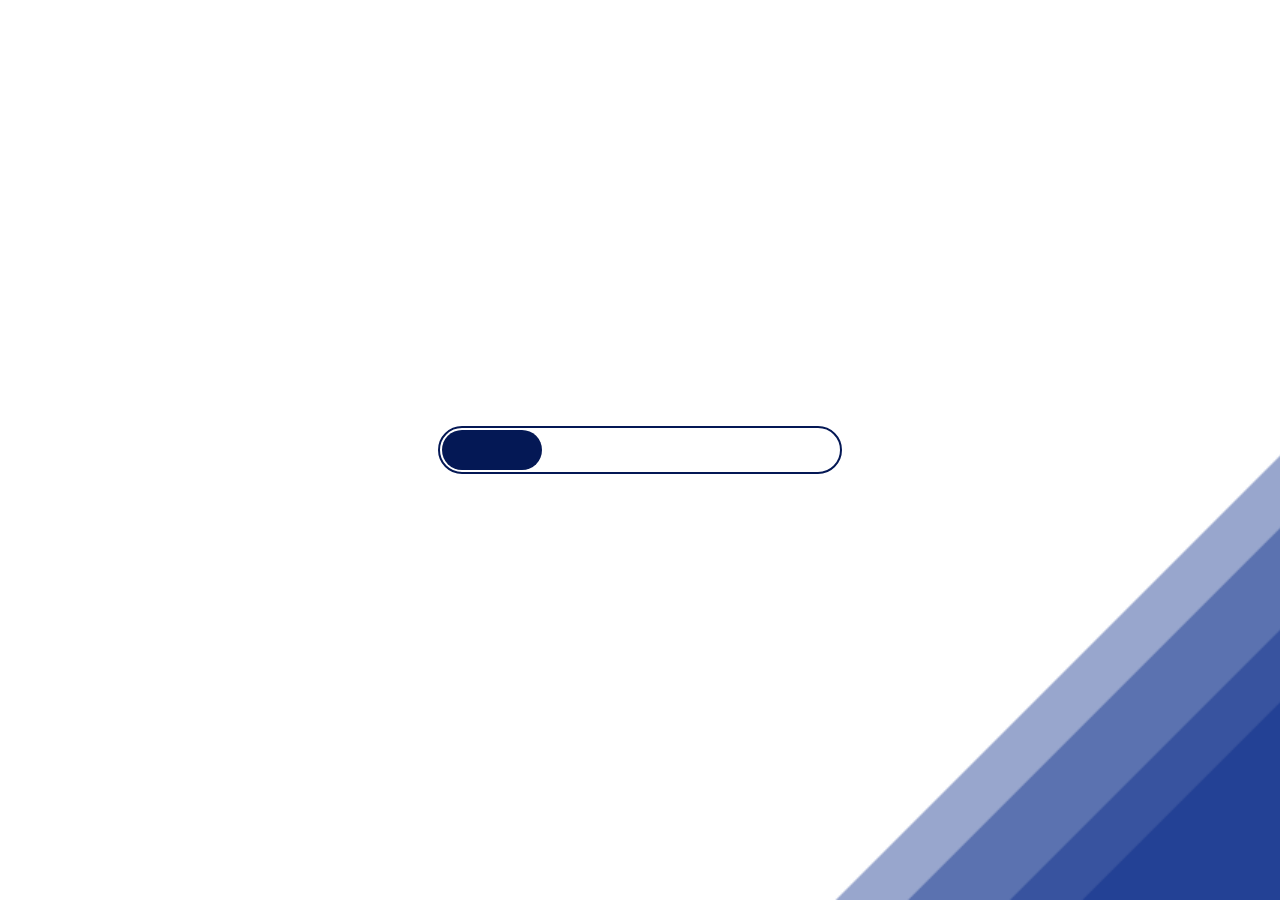
<file: frontend/index.html>
<!DOCTYPE html>
<html lang="pt-br">
<head>
    <meta charset="UTF-8">
    <meta http-equiv="X-UA-Compatible" content="IE=edge">
    <meta name="viewport" content="width=device-width, initial-scale=1.0">
    <title>Sistema 3S</title>
    <link href="https://cdn.jsdelivr.net/npm/bootstrap@5.3.2/dist/css/bootstrap.min.css" rel="stylesheet" integrity="sha384-T3c6CoIi6uLrA9TneNEoa7RxnatzjcDSCmG1MXxSR1GAsXEV/Dwwykc2MPK8M2HN" crossorigin="anonymous">
    <link rel="shortcut icon" href="assets/img/favicon.png" type="image/x-icon">
    <link rel="stylesheet" href="assets/css/loaders/loader2.css">
    <link rel="stylesheet" href="assets/css/login.css">
</head>
<body>
    <div class="login col-md-12 hide" id="conteudo">
        <div class="container">
            <div clas="row justify-content-center" style="margin-left: 15px">
                <img src="assets/img/LOGO.png" alt="logo da 3S" style="width: 400px;">
            </div>
            <div class="row" style="min-width: 458px;">
                <div class="row justify-content-center">
                    <div style="width: 400px;" class="row justify-content-center">
                        <div id="subPainel">
                            <div id="subPainel2">
                                <!-- <form method="POST" action="_php/CRUD/login.php"> -->
                                    <div id="linhaUser" class="linhas">
                                        <span>Usuário:</span>
                                        <input type="text" name="usuario" id="usuario" placeholder="Nome de usuário" required pattern="[A-Za-z0-9._<>`´À-ÖØ-öø-ÿ ]+" maxlength="20">
                                    </div>
                                    <div id="linhaSenha" class="linhas">
                                        <span>Senha:</span>
                                        <input type="password" name="senha" id="senha" placeholder="*******************" required pattern="[A-Za-z0-9]+" maxlength="20">
                                    </div>
                                    <div class="mb-1" id="stlyLogin">
                                        <button id="btnLogin" class="btn btn-outline-primary m-auto">
                                            Login
                                        </button>
                                    </div>
                                <!-- </form> -->
                                <div id="btnCadastrar">
                                    <span>
                                        <a href="cadastrar.html" class="nav-link active">Cadastre-se aqui</a>
                                    </span>
                                </div>
                            </div>
                        </div>
                    </div>
                </div>
            </div>
        </div>
    </div>

    <div class="loader" id="loader">
        <div class="c-loader"></div>
    </div>
    
    <script src="https://code.jquery.com/jquery-3.6.4.min.js"></script>
    <script src="https://cdn.jsdelivr.net/npm/bootstrap@5.3.2/dist/js/bootstrap.bundle.min.js"></script>

    <script src="assets/js/geral.js"></script>
    <script src="assets/js/index.js"></script>
</body>
</html>
</file>
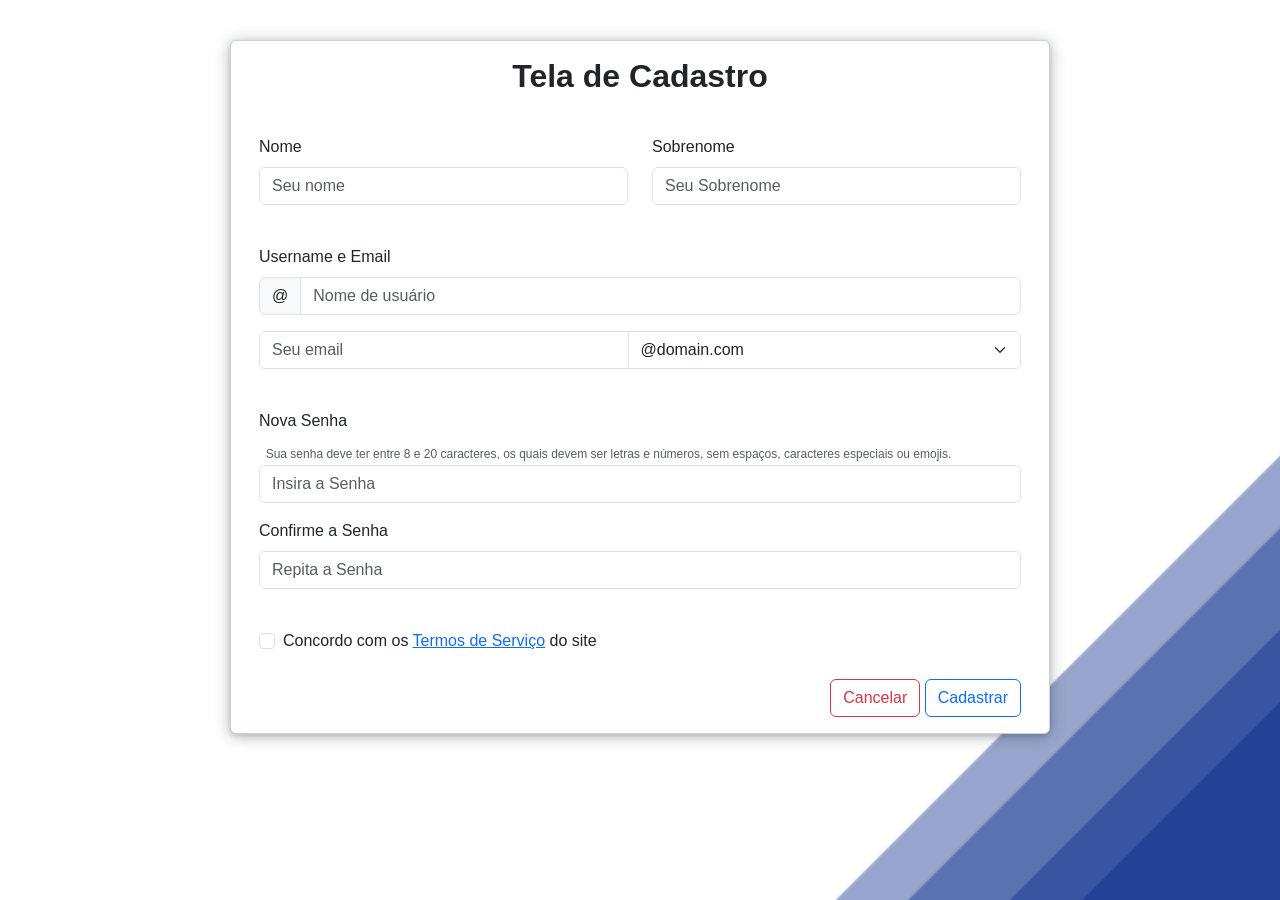
<file: frontend/cadastrar.html>
<!DOCTYPE html>
<html lang="pt-br">
<head>
    <meta charset="UTF-8">
    <meta name="viewport" content="width=device-width, initial-scale=1.0">
    <title>Cadastro</title>
    <link rel="shortcut icon" href="assets/img/favicon.ico" type="image/x-icon">
    <link href="https://cdn.jsdelivr.net/npm/bootstrap@5.3.2/dist/css/bootstrap.min.css" rel="stylesheet" integrity="sha384-T3c6CoIi6uLrA9TneNEoa7RxnatzjcDSCmG1MXxSR1GAsXEV/Dwwykc2MPK8M2HN" crossorigin="anonymous">
    <link rel="stylesheet" href="assets/css/style.css">
</head>
<body>
    <div class="login">
        <div class="container">
            <div class="row">
                <div class="card formulario">
                    <div class="card-body">
                        <h2 style="text-align: center; font-weight: bold;">Tela de Cadastro</h3>
                    </div>
                    <div class="card-body">
                        <div class="row">
                            <div class="col mb-3">
                                <label for="nome" class="form-label">Nome</label>
                                <input type="text" name="nome" id="nome" class="form-control" placeholder="Seu nome" pattern="[A-Za-z ]+">
                            </div>
                            <div class="col mb-3">
                                <label for="sobrenome" class="form-label">Sobrenome</label>
                                <input type="text" name="sobrenome" id="sobrenome" class="form-control" placeholder="Seu Sobrenome" pattern="[A-Za-z ]+">
                            </div>
                        </div>
                        <small id="userValidation" class="hide" style="margin-top: 0; color: rgba(255, 0, 0, 0.678);">
                            Usuário já cadastrado!
                        </small>
                        <br>
                        <div>
                            <label for="usernameaemail" class="form-label">Username e Email</label>
                            <div class="input-group mb-3">
                                <span class="input-group-text" id="basic-addon1">@</span>
                                <input type="text" class="form-control" placeholder="Nome de usuário" aria-label="Username" aria-describedby="basic-addon1" name="usuario" id="usuario" pattern="[A-Za-z0-9._`´À-ÖØ-öø-ÿ ]+" maxlength="20">
                            </div>
                        </div>
                        <div>
                            <div class="input-group mb-3">
                                <input type="text" name="email" id="email" class="form-control" placeholder="Seu email" aria-label="Your email" aria-describedby="basic-addon2" pattern="[A-Za-z0-9]+">
                                
                                <select name="dominio" class="form-select" id="inputGroupSelection01" title="@youremail" required> 
                                    <option value="@domain.com" selected>@domain.com</option>
                                    <option value="@gmail.com">@gmail.com</option>
                                    <option value="@gmail.com.br">@gmail.com.br</option>
                                    <option value="@yahoo.com">@yahoo.com</option>
                                    <option value="@yahoo.com.br">@yahoo.com.br</option>
                                    <option value="@hotmail.com">@hotmail.com</option>
                                </select>
                            </div>
                        </div>
                        <br>
                        <div>
                            <label for="senha" class="form-label">Nova Senha</label>
                            <br>
                            <small id="passwordHelpBlock" class="form-text text-muted" style="font-size: 12px;">
                                &nbsp; Sua senha deve ter entre 8 e 20 caracteres, os quais devem ser letras e números, sem espaços, caracteres especiais ou emojis.
                            </small>
                            <div class="input-group mb-3">
                                <input type="password" name="senha" id="senha" class="form-control senhas" placeholder="Insira a Senha" aria-described="basic-addon2" pattern="[A-Za-z0-9]+" minlength="8" maxlength="20">
                            </div>
                        </div>
                        <div>
                            <label for="senha" class="form-label">Confirme a Senha</label>
                            <div class="input-group mb-3">
                                <input type="password" id="confirmarSenha" name="confirmaSenha" class="form-control senhas" placeholder="Repita a Senha" aria-described="basic-addon2" pattern="[A-Za-z0-9]+">
                            </div>
                            <small id="validadorDeSenha" class="hide" style="margin-top: 0; color: rgba(255, 0, 0, 0.678);">
                                A senha deve ter mais de 8 dígitos e coincidir com sua verificação!
                            </small>
                        </div>
                        <br>
                        <div>
                            <div class="form-check">
                                <input type="checkbox" name="verificacao" id="gridCheck" class="form-check-input" required>
                                <label for="gridCheck" class="form-check-label">Concordo com os <a href="#">Termos de Serviço</a> do site</label>
                            </div>
                        </div>

                        <br>
                        <div>
                            <div class="col-lg-12" style="text-align: right;">
                                <a href="../index.html" class="btn btn-outline-danger">Cancelar</a>
                                <button type="submit" class="btn btn-outline-primary" id="btnCadastrar">Cadastrar</button>
                            </div>
                        </div>
                    </div>
                </div>
            </div>
        </div>
    </div>
    
    <script src="https://code.jquery.com/jquery-3.6.0.min.js"></script>
    <script src="https://cdn.jsdelivr.net/npm/bootstrap@5.3.2/dist/js/bootstrap.bundle.min.js" integrity="sha384-C6RzsynM9kWDrMNeT87bh95OGNyZPhcTNXj1NW7RuBCsyN/o0jlpcV8Qyq46cDfL" crossorigin="anonymous"></script>
    
    <script src="assets/js/geral.js"></script>
    <script src="assets/js/cadastrar.js"></script>
</body>
</html>
</file>
<file: frontend/assets/css/loaders/loader2.css>
@charset "UTF-8";

@keyframes sidetoside {
    50%{
        left: 100%;
        transform: translateX(calc(-100% - 4px));
    }
}

.loader {
    top: 50%;
    left: 50%;
    width: 80vw;
    max-width: 400px;
    min-width: 100px;
    height: 44px;
    border-radius: 40px;
    color: #041855;
    border: 2px solid;
    position: fixed;
    transform: translate(-50%, -50%);
}

.loader::before{
    content: "";
    position: absolute;
    margin: 2px;
    width: 25%;
    top: 0;
    bottom: 0;
    left: 0;
    border-radius: inherit;
    background: inherit;
    background: currentColor;
    animation: sidetoside 2s infinite linear;
}
</file>
<file: frontend/assets/css/login.css>
@charset "UTF-8";

*{
    box-sizing: unset;
}
body{
    background-image: url("../img/background.png");
    background-repeat: no-repeat;
    background-size: cover;
    background-position: center center;
    background-attachment: fixed;
}

img{
    display: block; 
    width: 401px; 
    height: 182px; 
    margin: auto; 
    margin-top: 50px;
}

#btnLogin:hover{
    background: #041855;
    transition: 0.3s all ease-in-out;
}

#btnCadastrar{
    color: #041855;
    transition: 0.3s all ease-in-out;
}

#btnLogin{
    display: block; 
    width: 196px; 
    height: 28px; 
    color: #ffffff;
    border-radius: 20px; 
    border: 5px #98A6CC solid;
    background: #052685;
}
#btnCadastrar span{
    margin: auto; 
    margin-top: 10px; 
    text-align: center; 
    color: rgb(0, 0, 0); 
    font-size: 12px; 
    font-family: Inria Sans; 
    font-weight: 700; 
    word-wrap: break-word;
}
#btnCadastrar a{
    color: #052685;
}
#painelLogin{
    width: 294px; 
    margin-top: 30px;
}

#subPainel{
    width: 276px;
    height: 233px;
    margin-top: 8px;
    background: #D9D9D9;
    border-radius: 20px;
}

#subPainel2{
    width: 277px;
    height: 217px;
    margin-top: 8px;
    background: #C6C6C6;
    border-radius: 20px;
}

.linhas{
    display: inline-block; 
    width: 270px; 
}

#linhaUser{
    margin-top: 34px; 
    margin-left: 10px;
}

#linhaSenha{
    margin-top: 7px; 
    margin-left: 22px;
}

.linhas span{
    text-align: center;
    color: black;
    font-size: 16px;
    font-family: Inria Sans;
    font-weight: 700;
    word-wrap: break-word;
}

.linhas input{
    width: 188px; 
    height: 35px; 
    background: white; 
    border-radius: 20px;
    text-indent: 8px;
}

#stlyLogin{
    width: 276px; 
    display: inline-block; 
    margin-top: 15px;
}

.hide{
    display: none;
}

@media (max-width: 1860px) {
    body{
        background-image: url('../img/background-1360-760.png');
    }
}
</file>
<file: frontend/assets/css/style.css>
@charset "UTF-8";

body{
    font-family: sans-serif;
    margin: 0 auto;
    box-sizing: border-box;
    background-image: url("../img/background-1360-760.png");
    background-repeat: no-repeat;
    background-size: cover;
    background-position: center center;
    background-attachment: fixed;
}

.login{
    margin: 40px 0;
    align-items: center;
    justify-content: center;
    display: flex;
}

.formulario{
    min-width: 820px;
    width: 356px;
    margin: auto;
    box-shadow: rgba(14, 30, 37, 0.12) 0px 2px 4px 0px, rgba(14, 30, 37, 0.32) 0px 2px 16px 0px;
}

@media (max-width: 420px) {
    .formulario{
        width: auto;
        min-width: 250px;
    }
}

.hide{
    display: none;
}

.dash{
    margin: auto;
    margin-top: 10px;
    margin-bottom: 40px;
    border-radius: 3px;
    box-shadow: rgba(14, 30, 37, 0.12) 0px 2px 4px 0px, rgba(14, 30, 37, 0.32) 0px 2px 16px 0px;
}

nav{
    background-color: #333;
    margin-bottom: 2em;
}

nav li{
    display: inline-block;
}

nav li a{
    color: #fff;
    text-decoration: none;
    padding: 15px;
    display: inline-block;
    transition: all 0.5s;
}

.dropdown-menu{
    position: absolute;
    display: none;
}

.dropdown-menu a{
    display: block;
}

.dropdown:hover .dropdown-menu{
    display: block;
    margin-top: 2px;
}

.inicial{
    width: 720px;
}

#notas-dropdown .dropdown-toggle::after{
    margin-left: 65%;
}

.setBord{
    border: 0.3px solid #04185519;
    padding: 2px;
}
</file>
